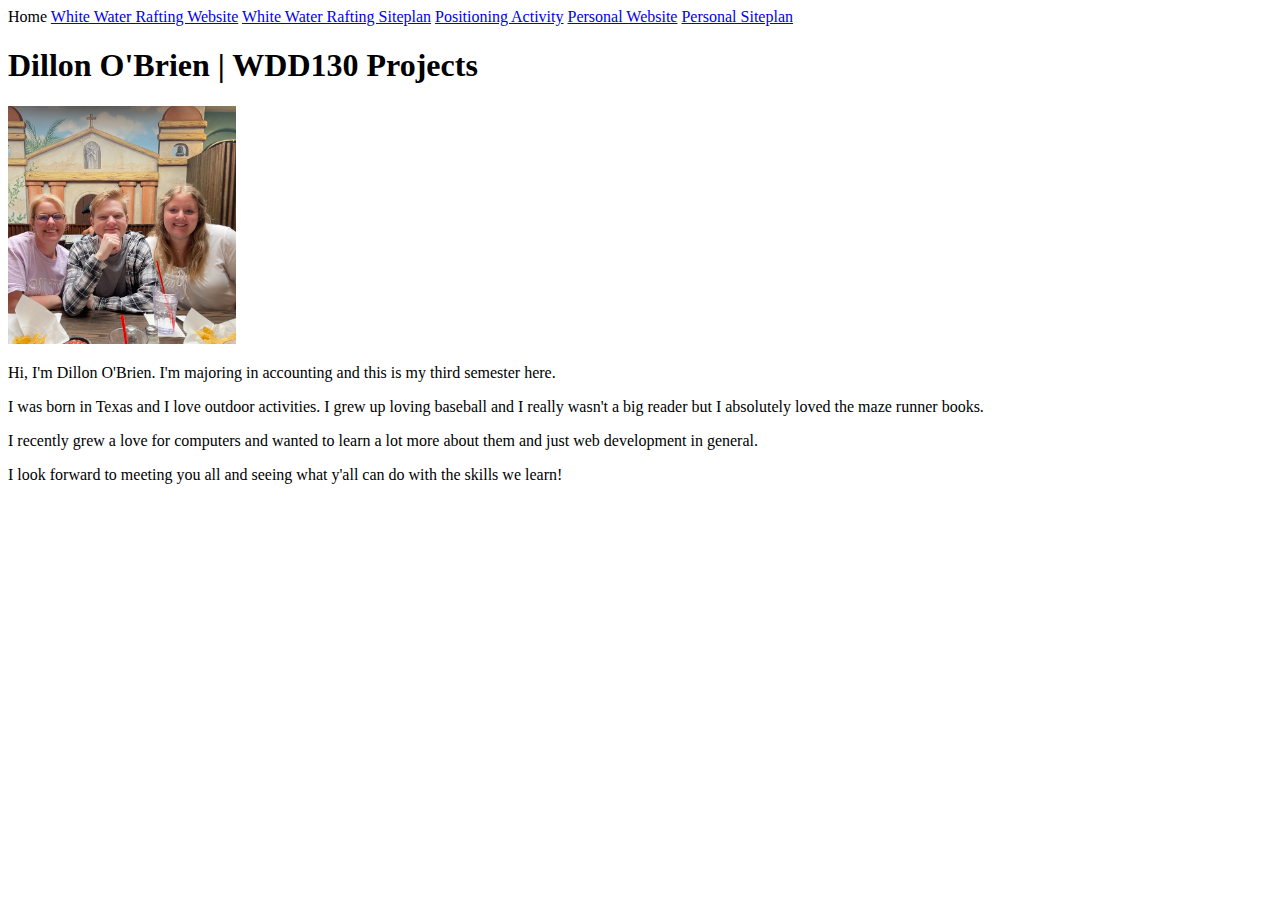
<file: index.html>
<!DOCTYPE html>
<html lang="en">
<head>
    <meta charset="UTF-8">
    <meta http-equiv="X-UA-Compatible" content="IE=edge">
    <meta name="viewport" content="width=device-width, initial-scale=1.0">
    <title>WDD130 | Home</title>
    <link rel="stylesheet" href="styles/style.css">
</head>
<body>
    <header>
        <nav>
            <a hred="index.html">Home</a>
            <a href="wwr/index.html">White Water Rafting Website</a>
            <a href="wwr/site-plan-rafting.html">White Water Rafting Siteplan</a>
            <a href="positioning.html">Positioning Activity</a>
            <a href="#">Personal Website</a>
            <a href="#">Personal Siteplan</a>
        </nav>
        <main>
            <h1>Dillon O'Brien | WDD130 Projects</h1>
            <img src="images/myphoto.jpg" width="18%" alt="Photo of my mom, me, and my girlfriend">
            <p>Hi, I'm Dillon O'Brien. I'm majoring in accounting and this is my third semester here.</p>
            <p>I was born in Texas and I love outdoor activities. I grew up loving baseball and I really wasn't a big reader but I absolutely loved the maze runner books.</p>
            <p>I recently grew a love for computers and wanted to learn a lot more about them and just web development in general.</p>
            <p>I look forward to meeting you all and seeing what y'all can do with the skills we learn!</p>
        </main>
    </header>
</body>
</html>
</file>
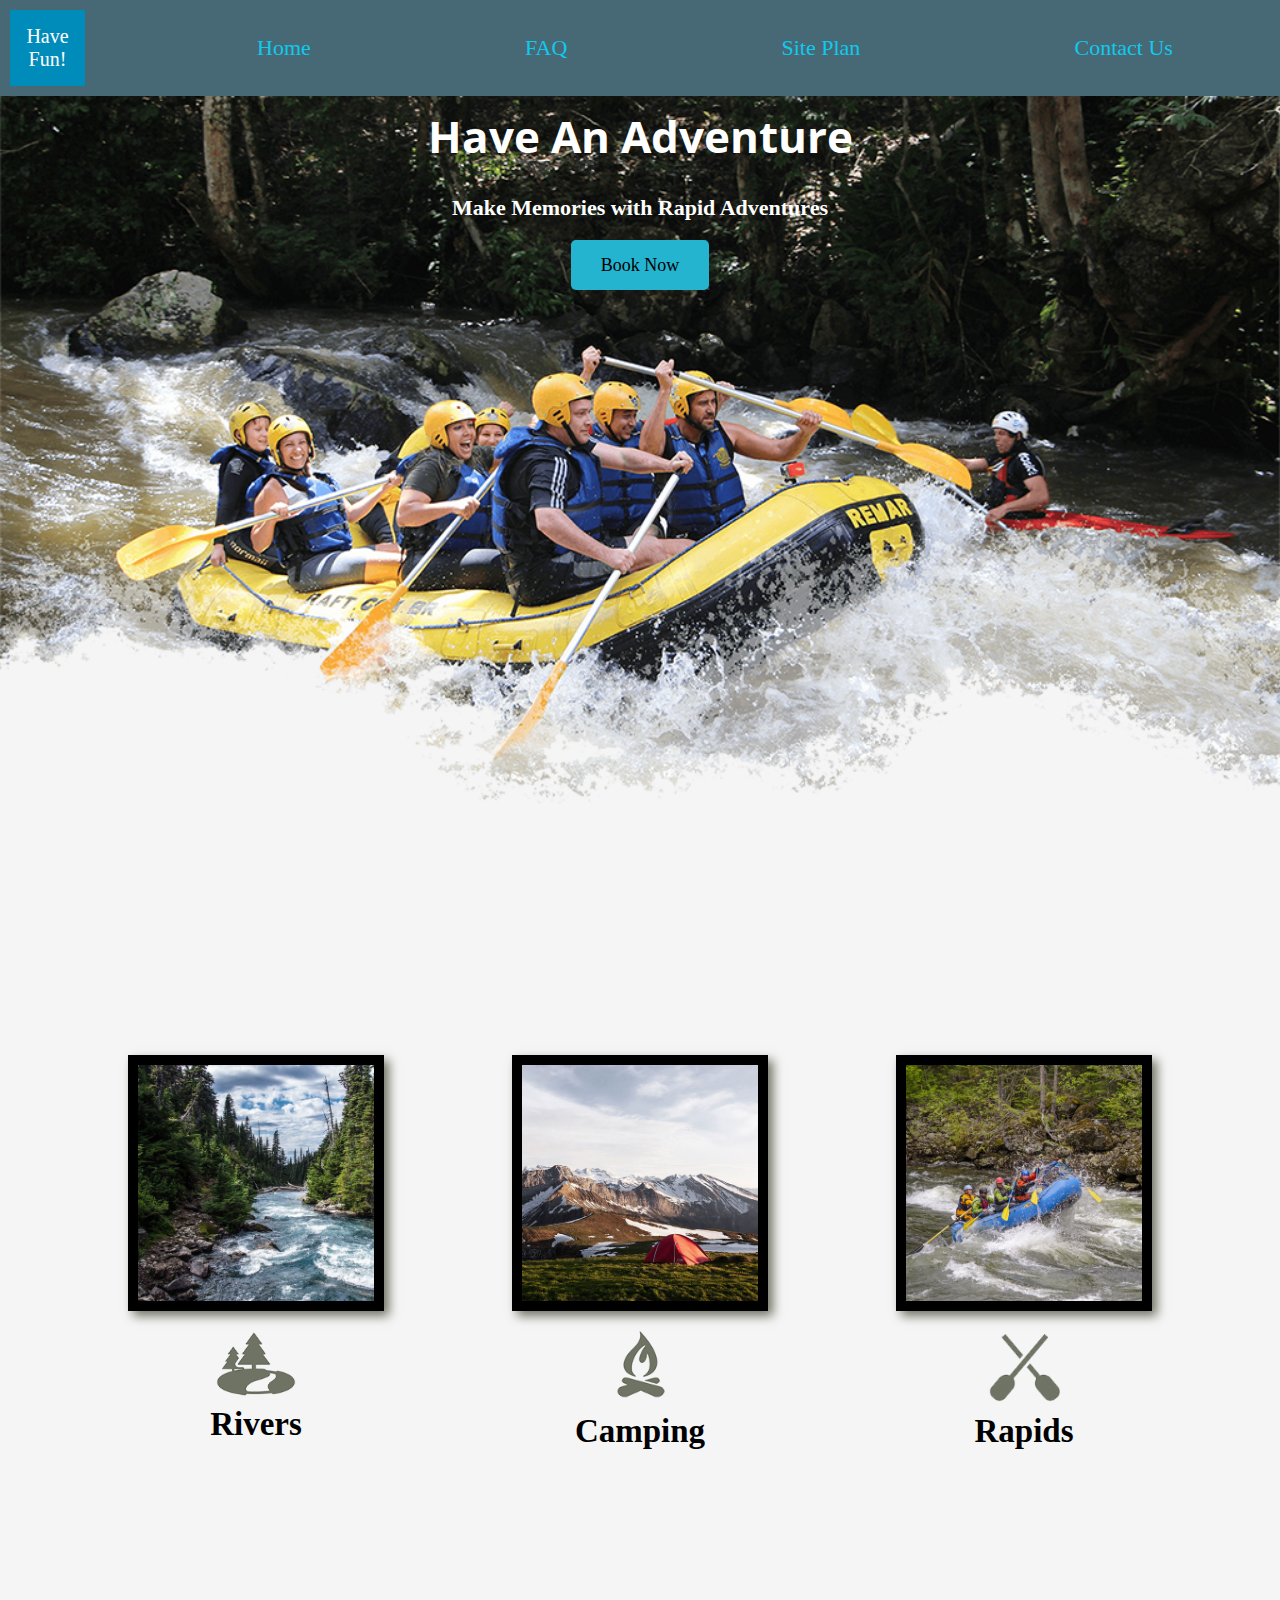
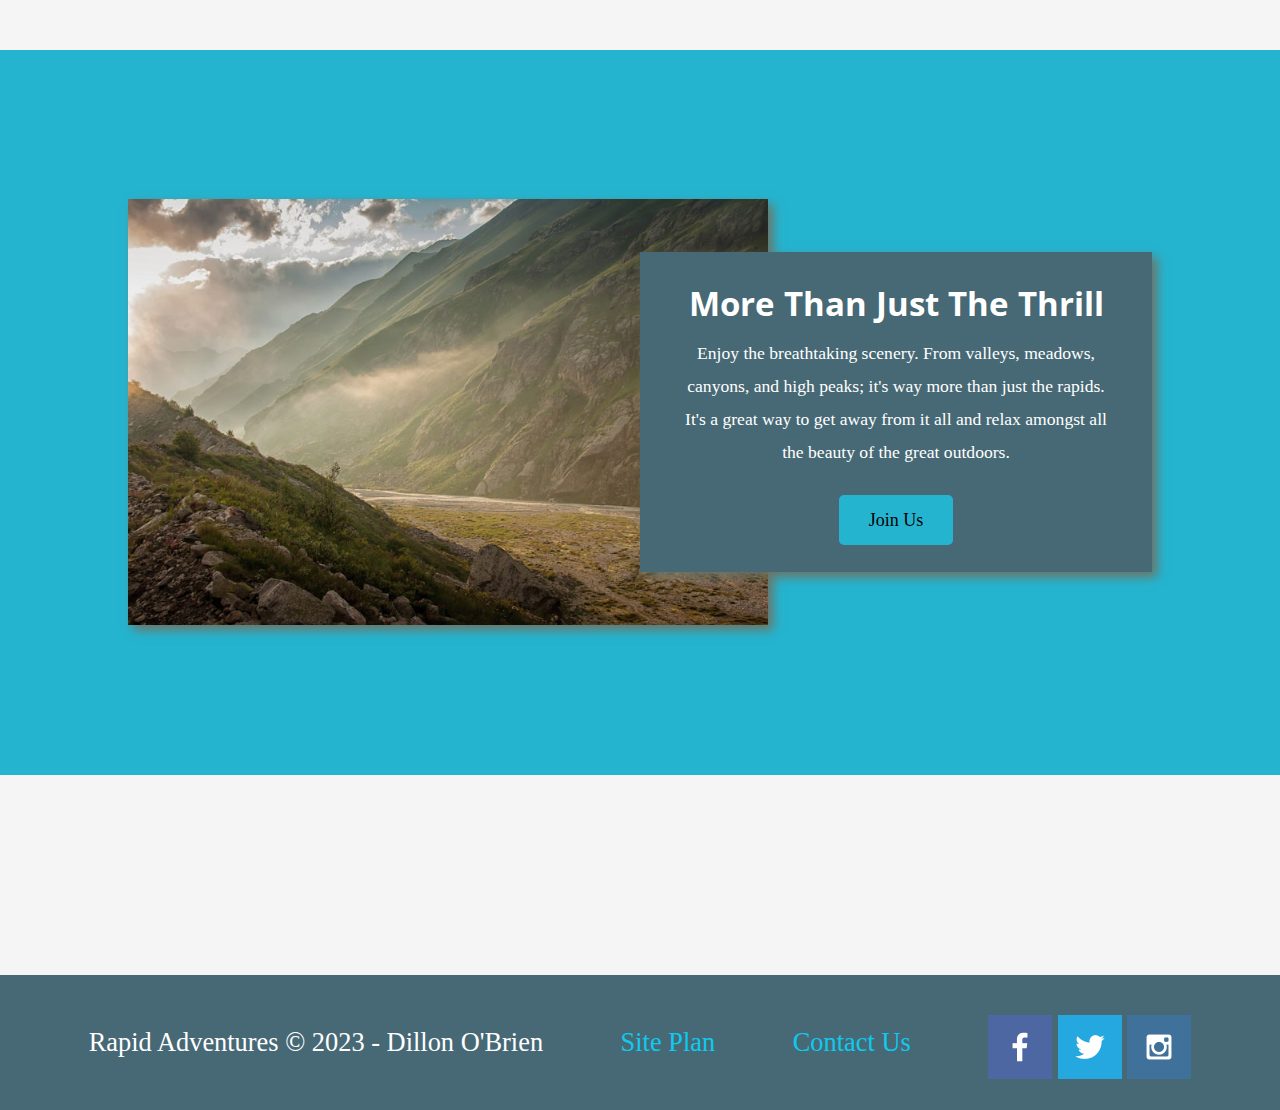
<file: wwr/index.html>
<!DOCTYPE html>
<html lang="en">
<head>
    <meta charset="UTF-8">
    <meta http-equiv="X-UA-Compatible" content="IE=edge">
    <meta name="viewport" content="width=device-width, initial-scale=1.0">
    <title>Rapid Adventures</title>
    <link rel="stylesheet" href="styles/style.css">
</head>
<body>
    <div id="content">
        <header>
            <div class="container">
                <img src="images/rapidadventures_logo.jpg" alt="Rapid Adventures Logo" class="image">
                <div class="overlay">
                  <div class="text">Have Fun!</div>
                </div>
              </div>
            <nav>
                <a href="index.html">Home</a>
                <a href="faq.html">FAQ</a>
                <a href="site-plan-rafting.html">Site Plan</a>
                <a href="contactus.html">Contact Us</a>
            </nav>
        </header>
        <div id="hero">
            <div id="hero-box">
                <img id="hero-img" src="images/hero.png" alt="People enjoying white water rafting">
            </div>
            <section id="hero-msg">
                <h1 class="home-title">Have An Adventure</h1>
                <h4>Make Memories with Rapid Adventures </h4>
                <div class='button-box'>
                    <a class='book' href="contactus.html">Book Now</a>
                </div>
            </section>
        </div>
        <main class="home-grid">
            <section class="rivers-card">
                <img class="card-img" src="images/rivers.jpg" alt="river in forest">
                <img class="icon" src="images/river_icon.png" alt="river icon">
                <h2>Rivers</h2>
            </section>
            <section class="camping-card">
                <img class="card-img" src="images/camping.jpg" alt="tent in mountains">
                <img class="icon" src="images/fire_icon.png" alt="fire icon">
                <h2>Camping</h2>
            </section>
            <section class="rapids-card">
                <img class="card-img" src="images/rapids.jpg" alt="rafting boat">
                <img class="icon" src="images/oars.png" alt="oars icon">
                <h2>Rapids</h2>
            </section>
            <div id="background"></div>
            <img class="mountains" src="images/mountains.jpg" alt="Misty mountains">
            <section class="msg">
                <h2>More Than Just The Thrill</h2>
                <p>Enjoy the breathtaking scenery. From valleys, meadows, canyons, and high peaks; it's way more than just the rapids. It's a great way to get away from it all and relax amongst all the beauty of the great outdoors. </p>
                <a class='join' href="rivers.html">Join Us</a>
            </section>
        </main>
        <footer>
            <p>Rapid Adventures &copy; 2023 - Dillon O'Brien</p>
            <p><a href="site-plan-rafting.html">Site Plan</a></p>
            <p><a href="contactus.html">Contact Us</a></p>
            <div class="social">
                <a href="https://facebook.com">
                    <img src="images/facebook.png" alt="fb icon">
                </a>
                <a href="https://twitter.com">
                    <img src="images/twitter.png" alt="twitter icon">
                </a>
                <a href="https://instagram.com">
                    <img src="images/instagram.png" alt="instagram icon">
                </a>
            </div>
        </footer>
    </div>
</body>
</html>
</file>
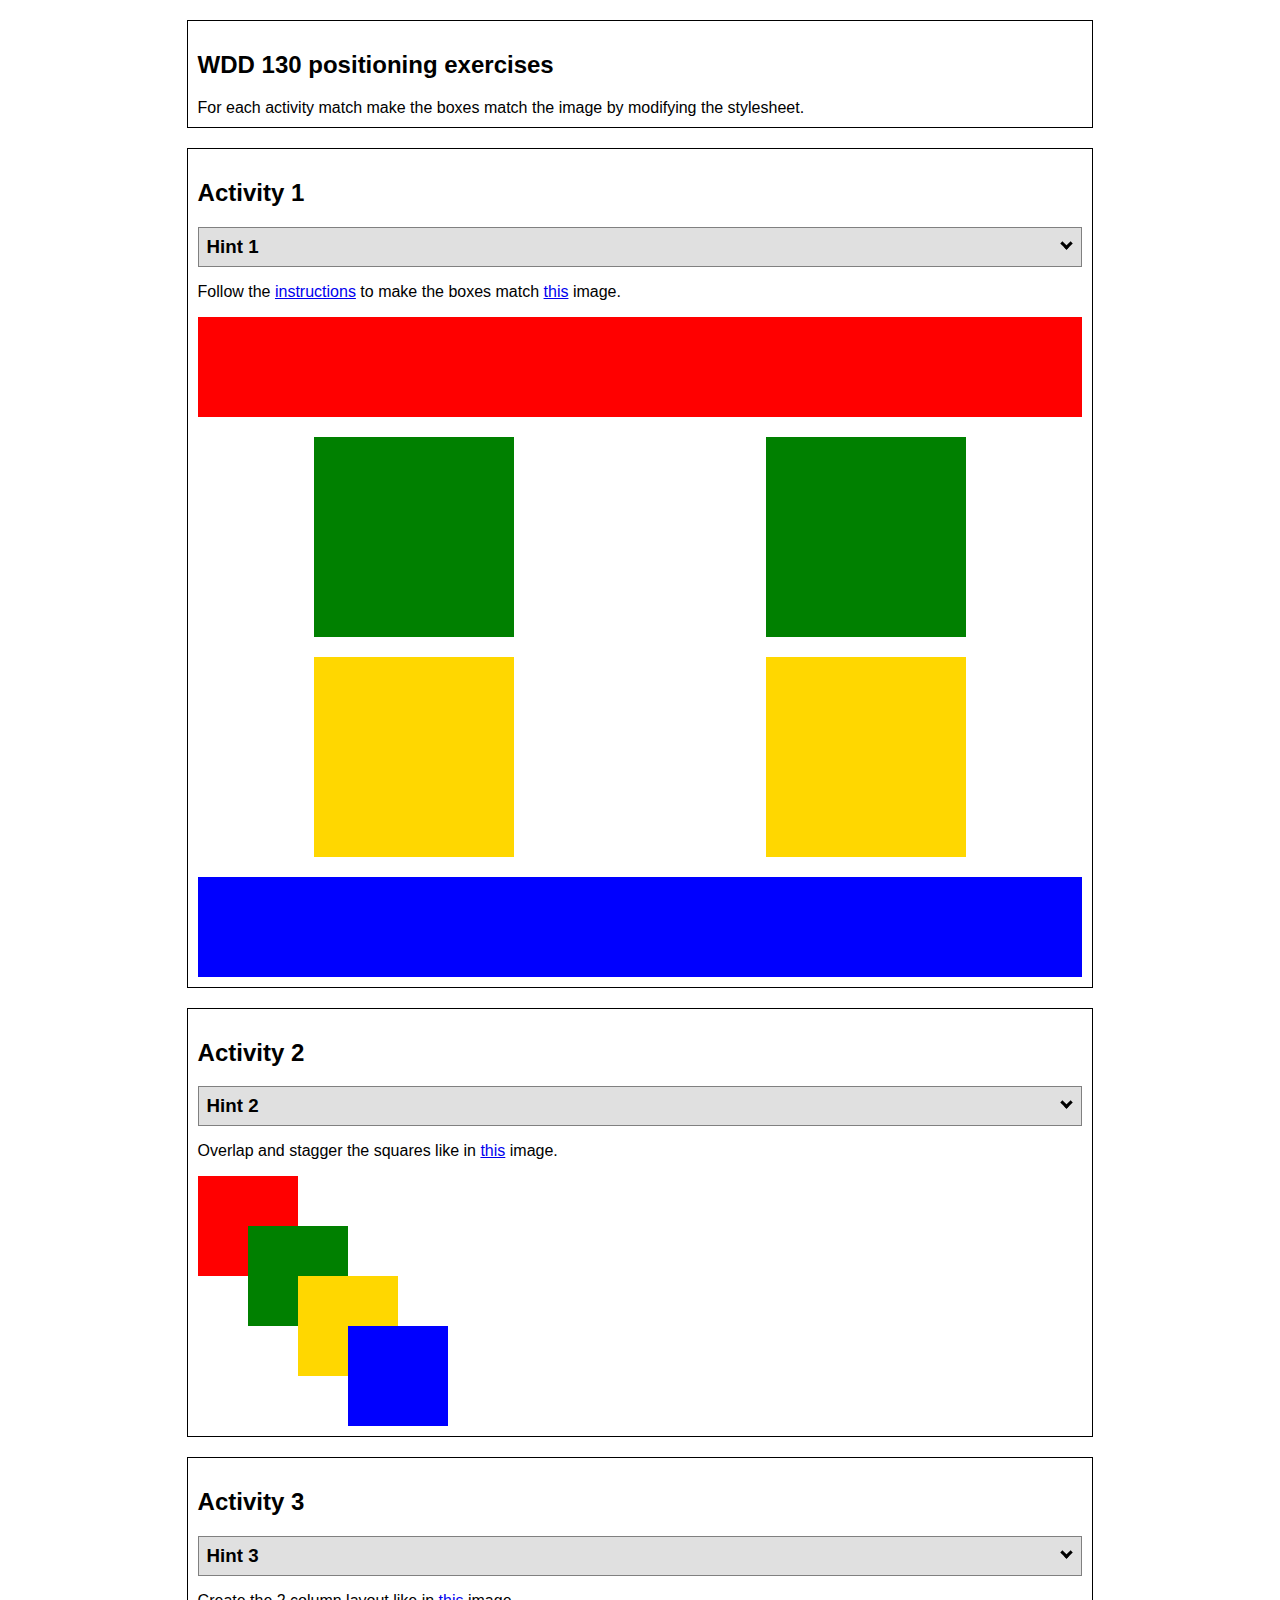
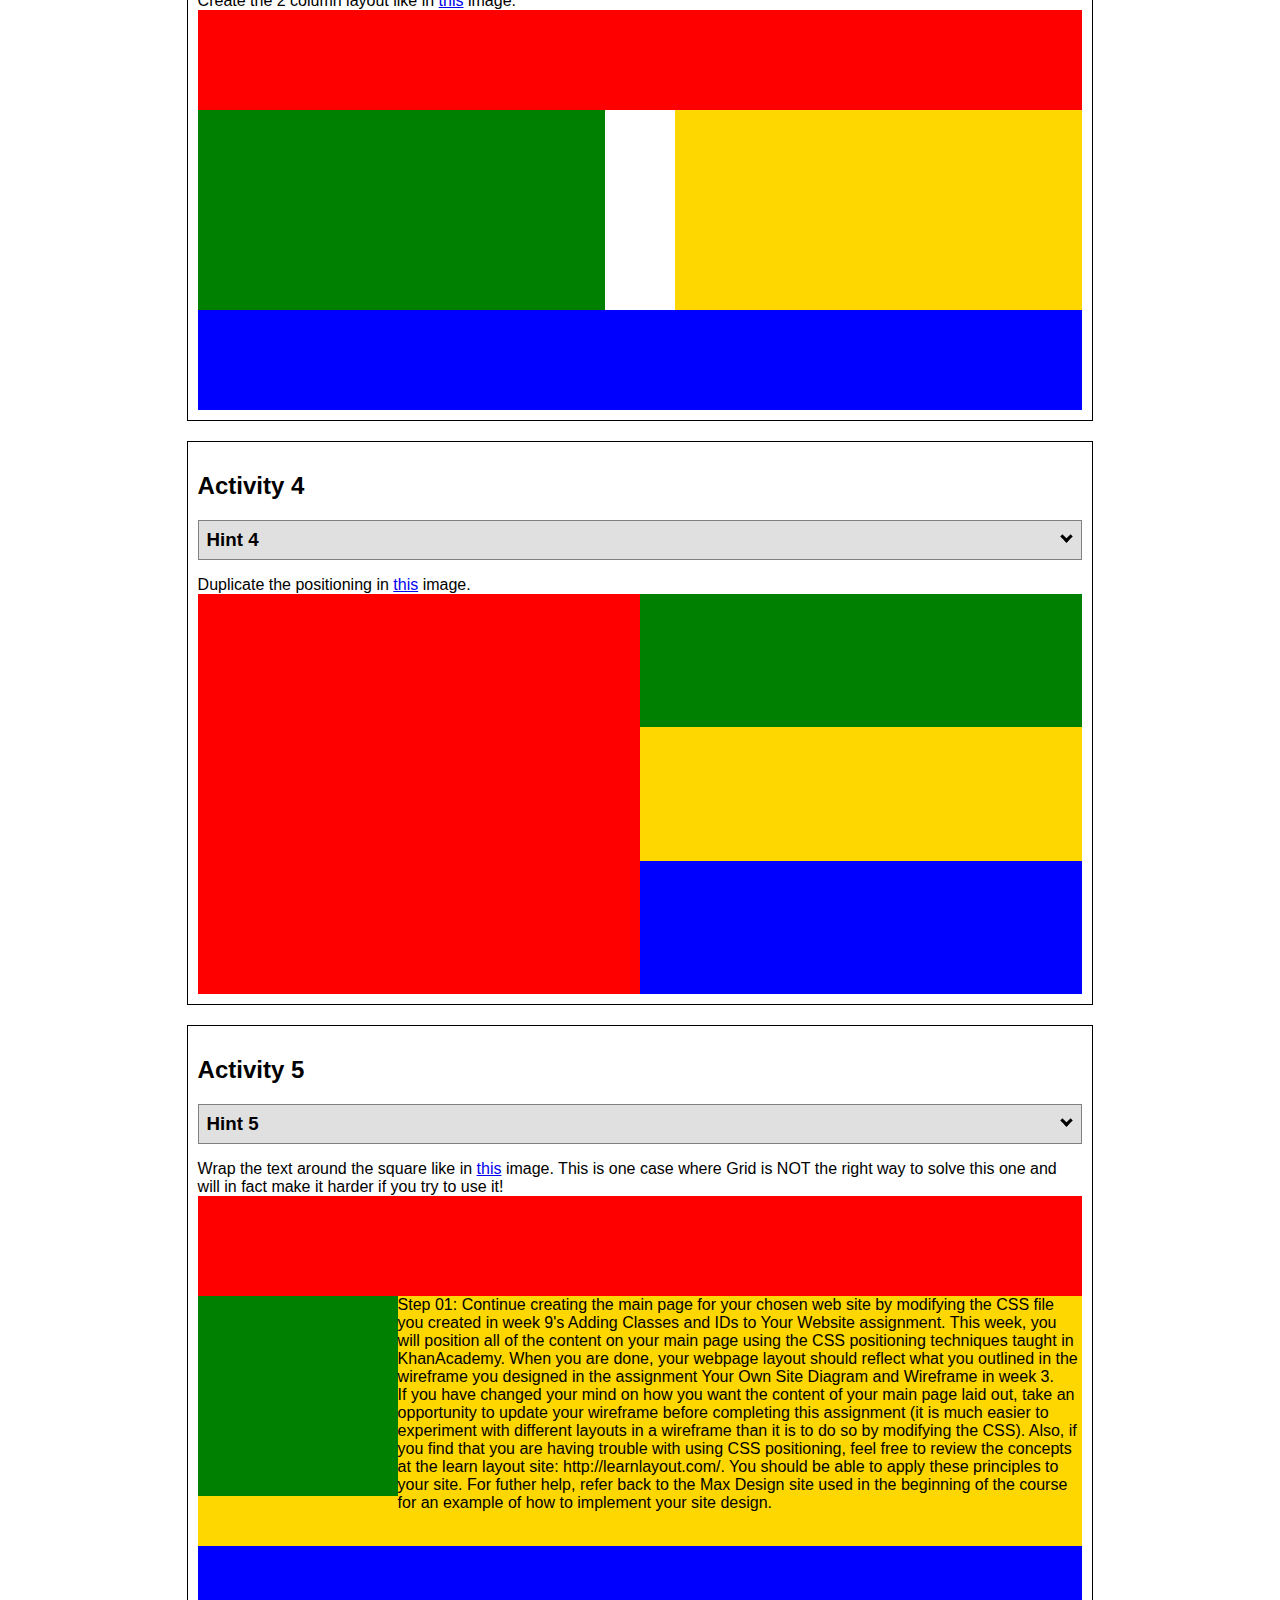
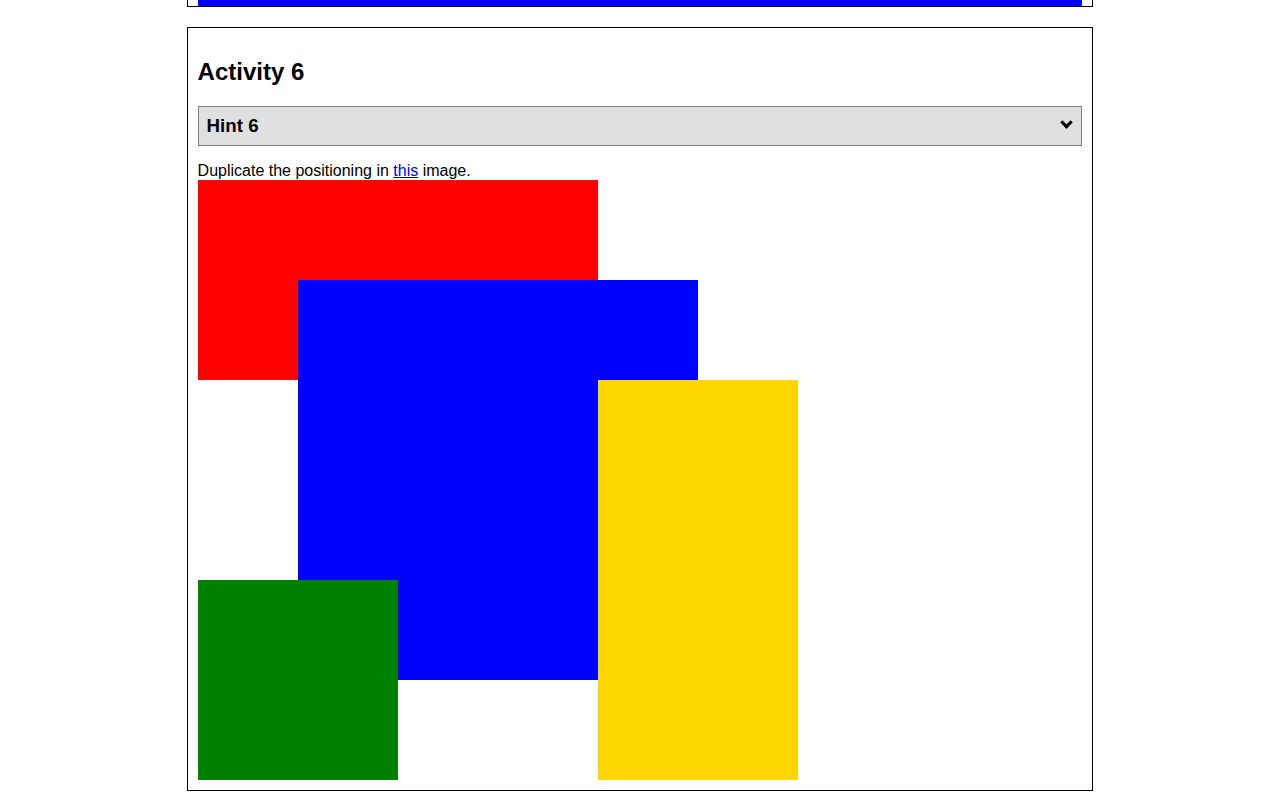
<file: positioning.html>
<!DOCTYPE html>
<html lang="en">
  <head>
    <!-- HTML - Name: positioning.html -->
    <title>Positioning Activity</title>
    <link rel="stylesheet" type="text/css" href="positionstyles.css" />
  </head>
  <body>
    <div class="activity">
      <h2>WDD 130 positioning exercises</h2>
      For each activity match make the boxes match the image by modifying the stylesheet.</div>
    <div class="activity">
      <h2>Activity 1</h2>
      <section class="hint"><input type="checkbox" ><i></i> <h3>Hint 1</h3><div><p>Check out the <a href="https://byui-wdd.github.io/wdd130/activities/w06-css-positioning.html" target="_blank">activity instructions</a> in Ilearn!</p></div></section>
      <p>Follow the <a href="https://byui-wdd.github.io/wdd130/activities/w06-css-positioning.html" target="_blank">instructions</a> to make the boxes match  <a href="https://byui-wdd.github.io/wdd130/images/example1.png" target="_blank">this</a> image.</p>
      <div class="content1" >
        <div class="red1" ></div>
        <div class="green1" ></div>
        <div class="green1" ></div>
        <div class="yellow1"></div>
        <div class="yellow1"></div>
        <div class="blue1"></div>
      </div>
    </div>
    <div class="activity">
      <h2>Activity 2</h2>
      <section class="hint"><input type="checkbox" > <h3>Hint 2</h3><i></i><div>
      <ul>
      <li>grid-template-columns: 50px 50px 50px 50px 50px </li></ul></div></section>
      <p>Overlap and stagger the squares like in <a href="https://byui-wdd.github.io/wdd130/images/example2.png" target="_blank">this</a> image.</p>
      <div class="content2" >
        <div class="red2" ></div>
        <div class="green2" ></div>
        <div class="yellow2"></div>
        <div class="blue2"></div>
      </div>
    </div>
    <div class="activity">
      <h2>Activity 3</h2>
      <section class="hint"><input type="checkbox" > <h3>Hint 3</h3><i></i><div><p>This one is going to be best solved with CSS Grid. Remember to make the boxes the right width first...then start moving them around. </p><h4>Properties used:</h4><ul><li>display:grid;</li><li>grid-template-columns:</li><li>grid-column-gap:</li>
        <li>grid-column:</li>  </ul></div></section>
      Create the 2 column layout like in <a href="https://byui-wdd.github.io/wdd130/images/example3.png" target="_blank">this</a>  image.
      <div class="content3" >
        <div class="red3" ></div>
        <div class="green3" ></div>
        <div class="yellow3"></div>
        <div class="blue3"></div>
      </div>
    </div>
    <div class="activity">
      <h2>Activity 4</h2>
      <section class="hint"><input type="checkbox" > <h3>Hint 4</h3><i></i><div><p>For the others we have been primarily concerned with width. For this one you will need to adjust height as well. </p><h4>Properties used:</h4><ul><li>display:grid;</li><li>grid-template-columns:</li><li>grid-row:</li></ul></div></section>
      Duplicate the positioning in <a href="https://byui-wdd.github.io/wdd130/images/example4.png" target="_blank">this</a> image. 
      <div class="content4" >
        <div class="red4" ></div>
        <div class="green4" ></div>
        <div class="yellow4"></div>
        <div class="blue4"></div>
      </div>
    </div>

    <div class="activity">
      <h2>Activity 5</h2>
      <section class="hint"><input type="checkbox" > <h3>Hint 5</h3><i></i><div><p>Grid is <strong>not</strong> the right way to do this.  In fact there is only one way to really do that...and that is with float. Remember that we float the thing we want the text to wrap around.  Also remember to start by making all the shapes the right size and shape.</p><h4>Properties used:</h4><ul><li>float: left;</li></ul></div></section>
      Wrap the text around the square like in <a href="https://byui-wdd.github.io/wdd130/images/example5.png" target="_blank">this</a> image. This is one case where Grid is NOT the right way to solve this one and will in fact make it harder if you try to use it!
      <div class="content5" >
        <div class="red5" ></div>
        <div class="green5" ></div>
        <div class="yellow5">Step 01: Continue creating the main page for your chosen web site by modifying the CSS file you created in week 9's Adding Classes and IDs to Your Website assignment. This week, you will position all of the content on your main page using the CSS positioning techniques taught in KhanAcademy. When you are done, your webpage layout should reflect what you outlined in the wireframe you designed in the assignment Your Own Site Diagram and Wireframe in week 3. <br />
          If you have changed your mind on how you want the content of your main page laid out, take an opportunity to update your wireframe before completing this assignment (it is much easier to experiment with different layouts in a wireframe than it is to do so by modifying the CSS). Also, if you find that you are having trouble with using CSS positioning, feel free to review the concepts at the learn layout site: http://learnlayout.com/. You should be able to apply these principles to your site. For futher help, refer back to the Max Design site used in the beginning of the course for an example of how to implement your site design.</div>
        <div class="blue5"></div>
      </div>
    </div>
    <div class="activity">
      <h2>Activity 6</h2>
      <section class="hint"><input type="checkbox" > <h3>Hint 6</h3><i></i><div><p>This one is all about visualizing the grid behind the layout. If you are having a hard time doing that first: all the sizes are even multiples of 100, and second here is another example with the lines drawn: <a href="https://byui-wdd.github.io/wdd130/images/example6-hint.png" target="_blank">example 6 with lines</a>. For this one you will find it easiest if you use px for the column width. You can also use <kbd>z-index</kbd> to control the element layering.    </p><h4>Properties used:</h4><ul><li>display:grid;</li><li>grid-template-columns:</li><li>grid-column:</li><li>grid-row:</li><li><a href="https://www.w3schools.com/cssref/pr_pos_z-index.asp" target="_blank">z-index:</a></li></ul></div></section>
      Duplicate the positioning in <a href="https://byui-wdd.github.io/wdd130/images/example6.png" target="_blank">this</a> image.
      <div class="content6" >
        <div class="red6" ></div>
        <div class="green6" ></div>
        <div class="yellow6"></div>
        <div class="blue6"></div>
      </div>
    </div>
  </body>
</html>
</file>
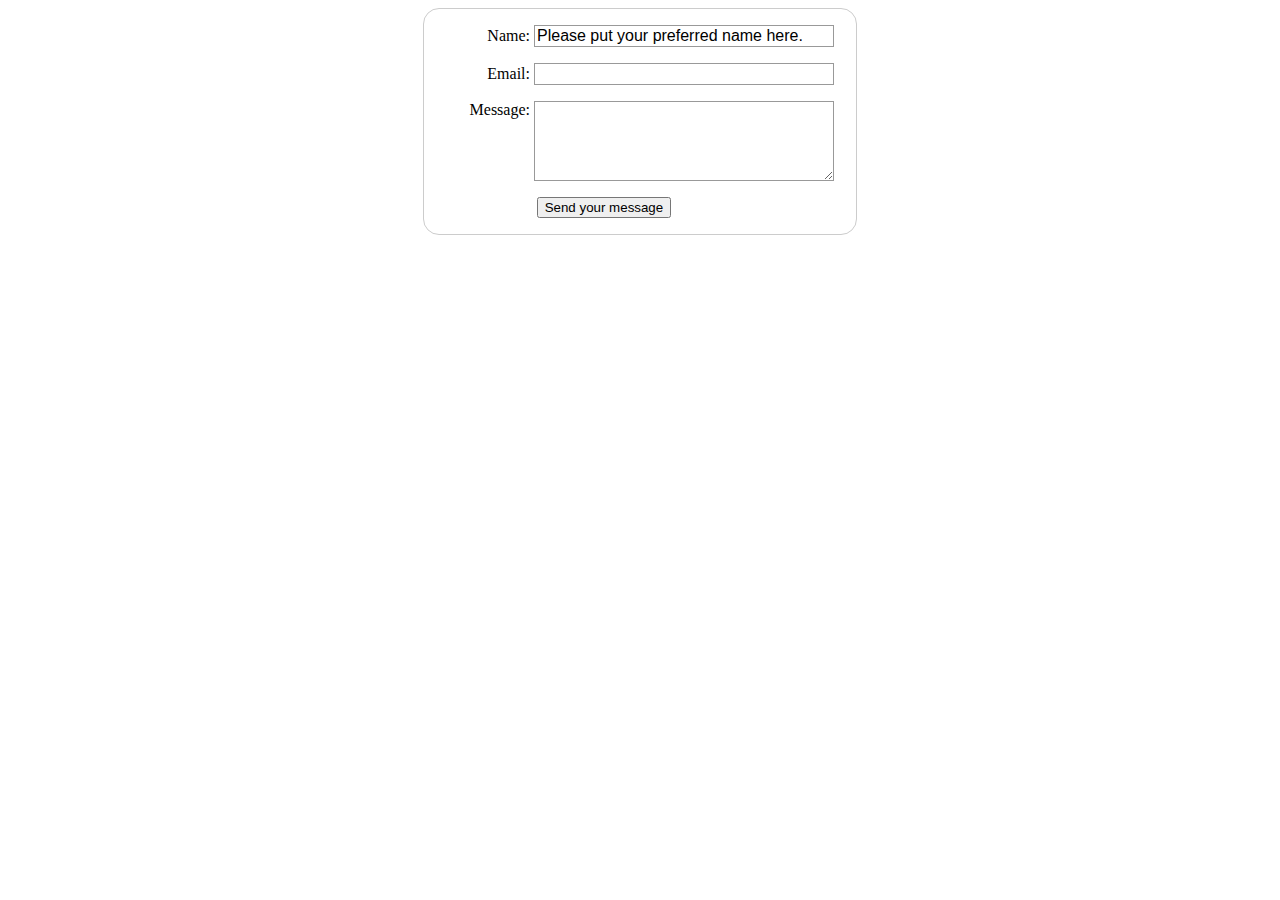
<file: wwr/contactus.html>
<!DOCTYPE html>
<html lang="en">
<head>
    <meta charset="UTF-8">
    <meta name="viewport" content="width=device-width, initial-scale=1.0">
    <title>Contact Us</title>
    <link rel="stylesheet" href="styles/contactus.css">
</head>
<body>
    <main>
        <div id="feedback"></div>
        <form action="/contactsubmission.html" method="post">
            <ul>
                <li>
                  <label for="name">Name:</label>
                  <input type="text" id="name" name="user_name" value="Please put your preferred name here." />
                </li>
                <li>
                  <label for="mail">Email:</label>
                  <input type="email" id="mail" name="user_email" />
                </li>
                <li>
                  <label for="msg">Message:</label>
                  <textarea id="msg" name="user_message"></textarea>
                </li>
                <li class="button">
                    <button type="submit">Send your message</button>
                </li>
              </ul>
        </form>
    </main>
    <script>
        // get the feedback div element so we can do something with it.
        const feedbackElement = document.getElementById('feedback');
        // get the form so we can read what was entered in it.
        const formElement = document.forms[0];
        // add a 'listener' to wait for a submission of our form. When that happens run the code below.
        formElement.addEventListener('submit', function(e) {
            // stop the form from doing the default action.
            e.preventDefault();
            // set the contents of our feedback element to a message letting the user know the form was submitted successfully. Notice that we pull the name that was entered in the form to personalize the message!
            feedbackElement.innerHTML = 'Hello '+ formElement.user_name.value +'! Thank you for your message. We will get back with you as soon as possible!';
            // make the feedback element visible.
            feedbackElement.style.display = "block";
            // add a class to move everything down so our message doesn't cover it.
            document.body.classList.toggle('moveDown');
        });
    </script>
</body>
</html>
</file>
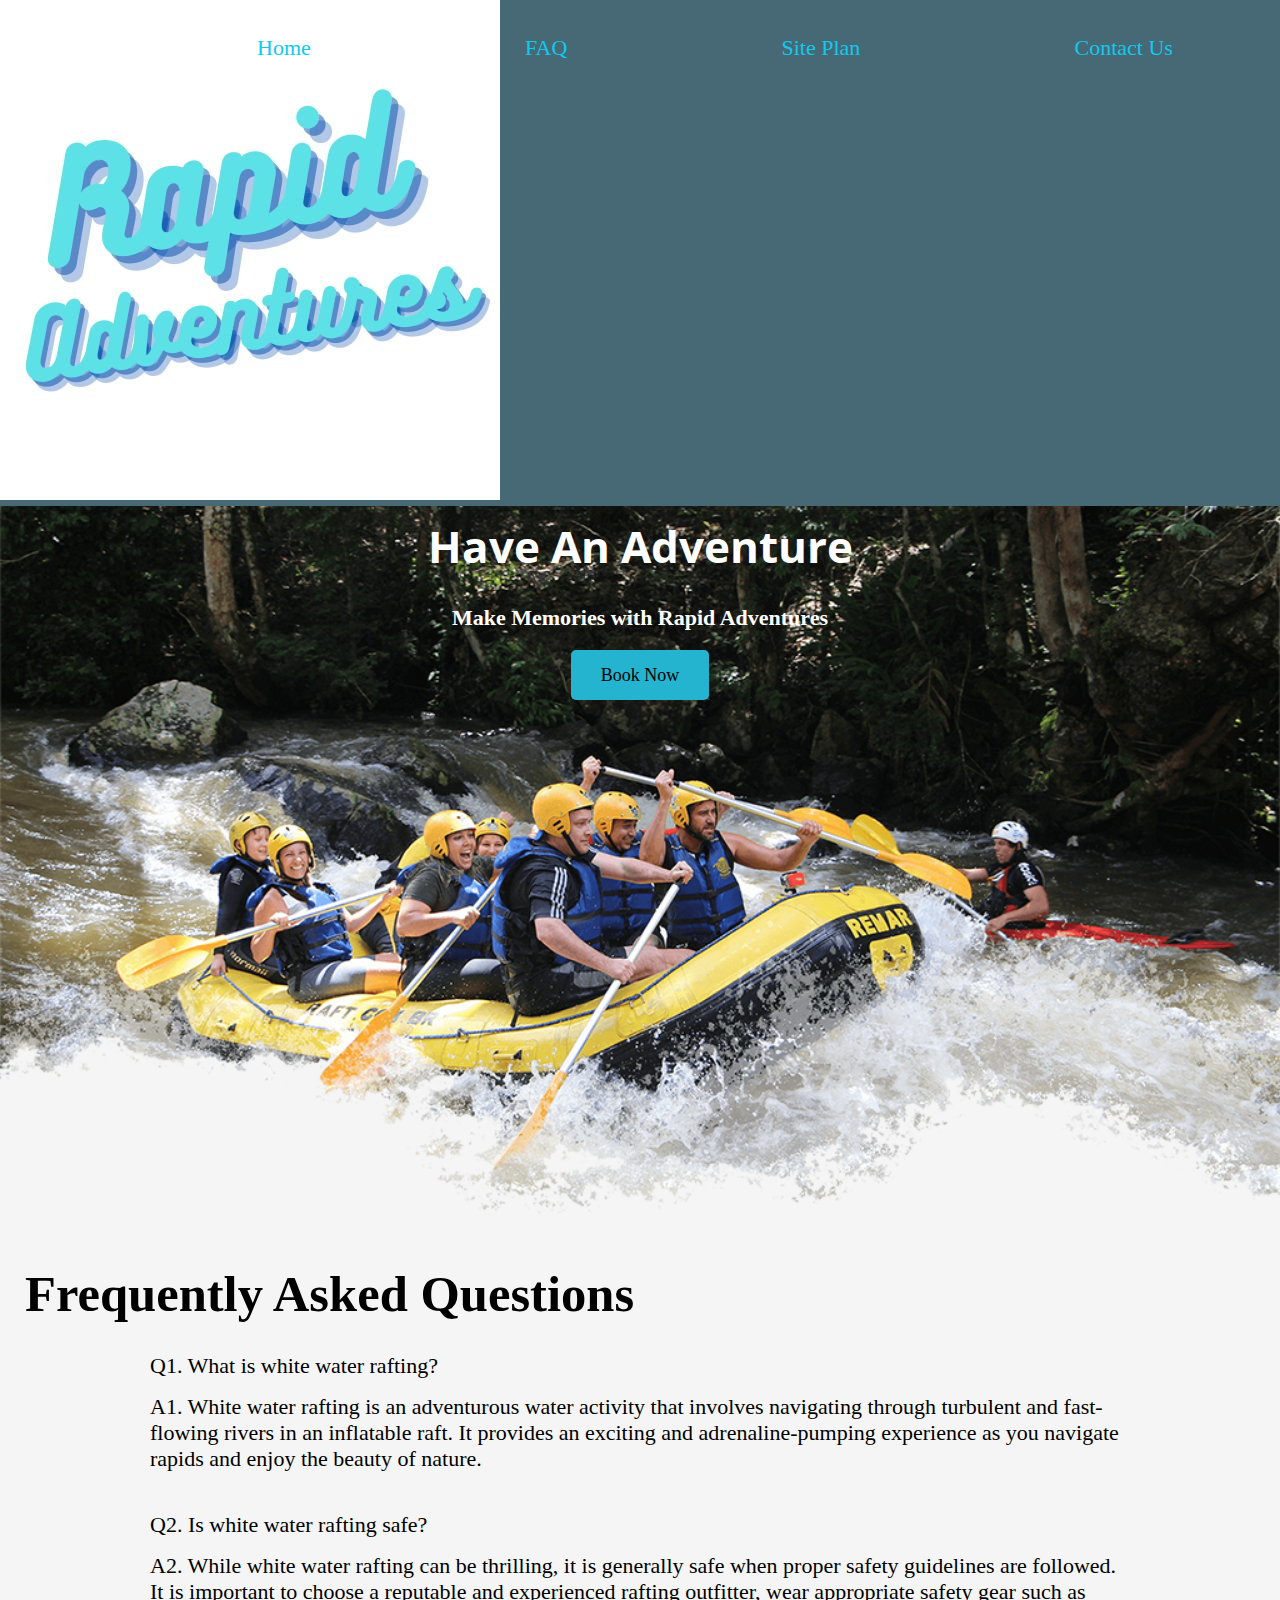
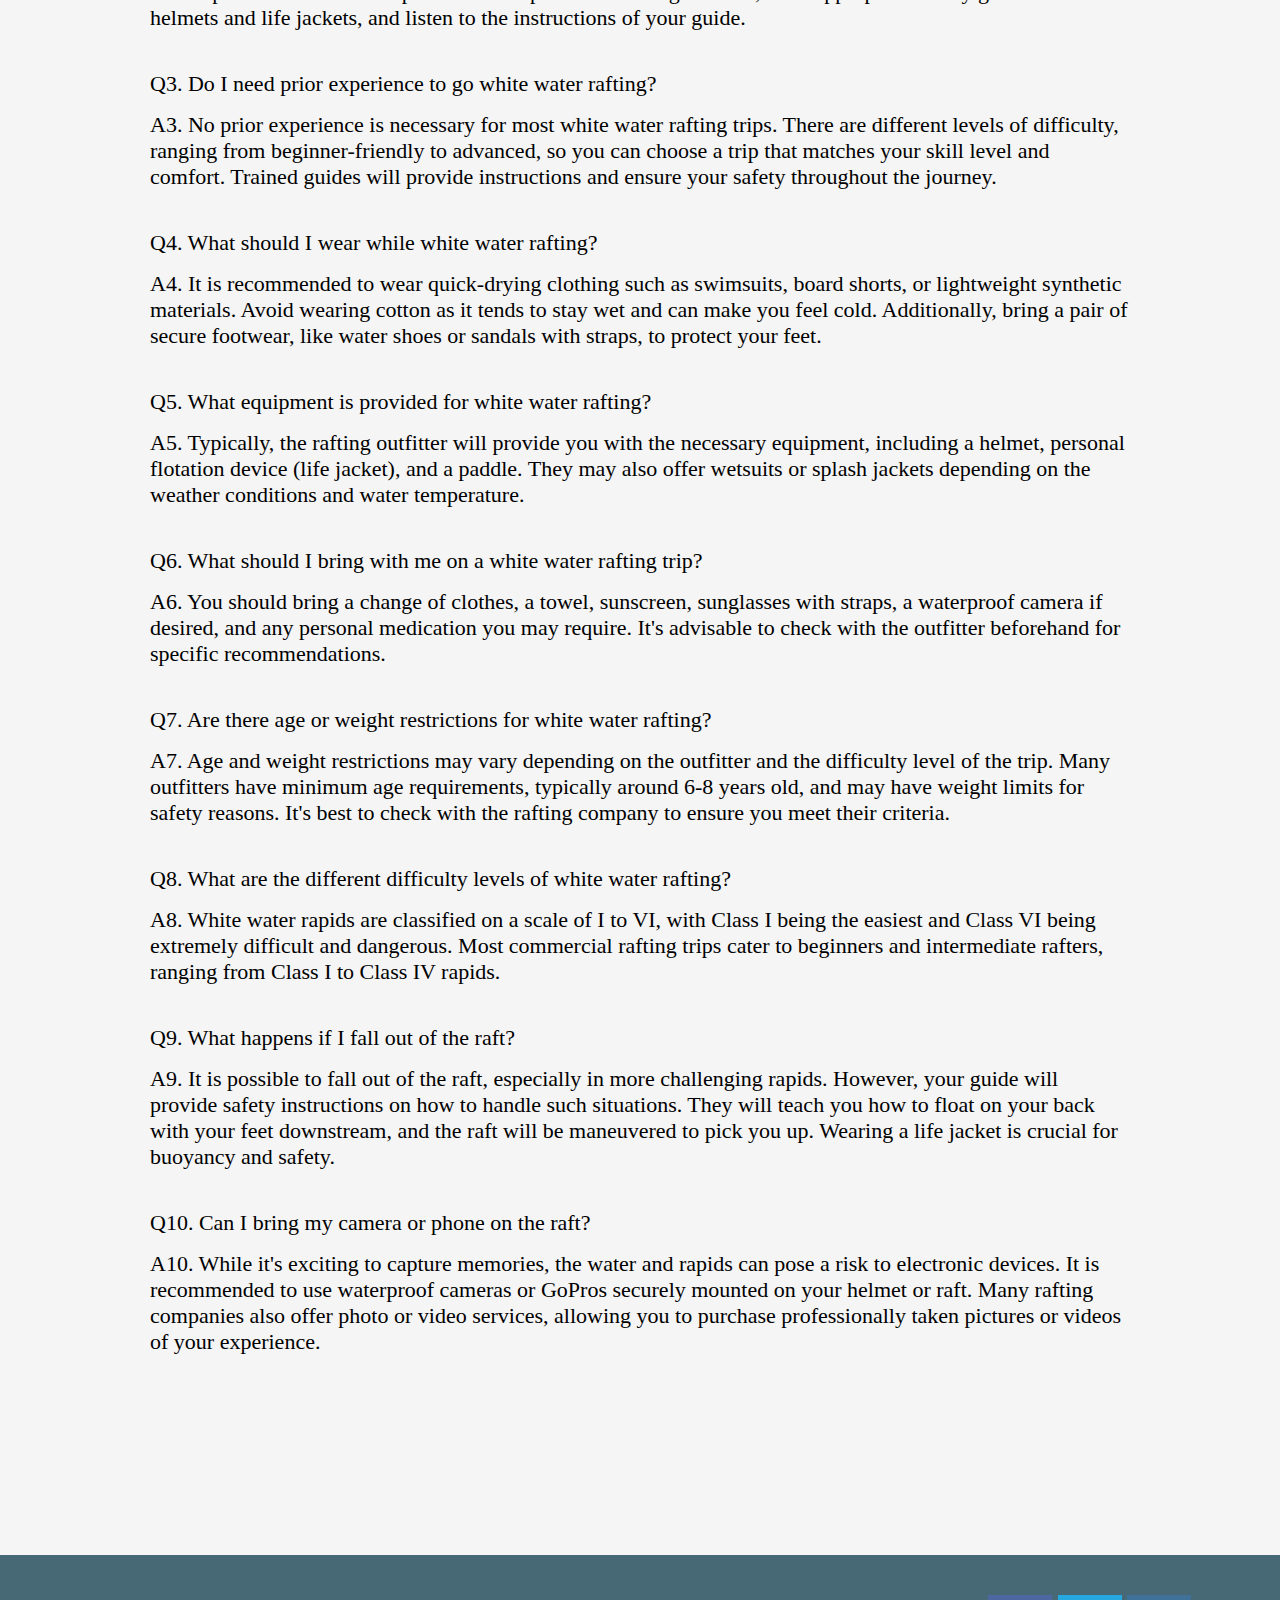
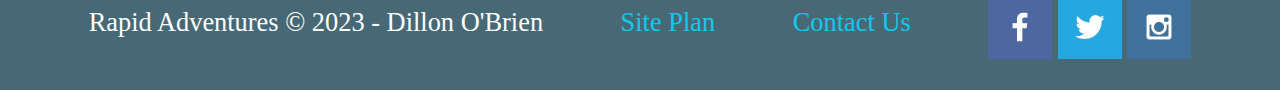
<file: wwr/faq.html>
<!DOCTYPE html>
<html lang="en">
<head>
    <meta charset="UTF-8">
    <meta http-equiv="X-UA-Compatible" content="IE=edge">
    <meta name="viewport" content="width=device-width, initial-scale=1.0">
    <title>Rapid Adventures FAQ</title>
    <link rel="stylesheet" href="styles/style.css">
</head>
<body>
    <div id="content">
        <header>
            <a id="logo_link" href="index.html">
                <img class="logo" src="images/rapidadventures_logo.jpg" alt="Dry Oar Logo">
            </a>
            <nav>
                <a href="index.html">Home</a>
                <a href="faq.html">FAQ</a>
                <a href="site-plan-rafting.html">Site Plan</a>
                <a href="contactus.html">Contact Us</a>
            </nav>
        </header>
        <div id="hero">
            <div id="hero-box">
                <img id="hero-img" src="images/hero.png" alt="People enjoying white water rafting">
            </div>
            <section id="hero-msg">
                <h1 class="home-title">Have An Adventure</h1>
                <h4>Make Memories with Rapid Adventures </h4>
                <div class='button-box'>
                    <a class='book' href="contactus.html">Book Now</a>
                </div>
            </section>
        </div>
        <main>
            <h2 class="faq-header">Frequently Asked Questions</h2>
            <div class="questions">
                <div>Q1. What is white water rafting?</div>
                <p class="answer">A1. White water rafting is an adventurous water activity that involves navigating through turbulent and fast-flowing rivers in an inflatable raft. It provides an exciting and adrenaline-pumping experience as you navigate rapids and enjoy the beauty of nature.</p>
                <div>Q2. Is white water rafting safe?</div>
                <p class="answer">A2. While white water rafting can be thrilling, it is generally safe when proper safety guidelines are followed. It is important to choose a reputable and experienced rafting outfitter, wear appropriate safety gear such as helmets and life jackets, and listen to the instructions of your guide.</p>
                <div>Q3. Do I need prior experience to go white water rafting?</div>
                <p class="answer">A3. No prior experience is necessary for most white water rafting trips. There are different levels of difficulty, ranging from beginner-friendly to advanced, so you can choose a trip that matches your skill level and comfort. Trained guides will provide instructions and ensure your safety throughout the journey.</p>
                <div>Q4. What should I wear while white water rafting?</div>
                <p class="answer">A4. It is recommended to wear quick-drying clothing such as swimsuits, board shorts, or lightweight synthetic materials. Avoid wearing cotton as it tends to stay wet and can make you feel cold. Additionally, bring a pair of secure footwear, like water shoes or sandals with straps, to protect your feet.</p>
                <div>Q5. What equipment is provided for white water rafting?</div>
                <p class="answer">A5. Typically, the rafting outfitter will provide you with the necessary equipment, including a helmet, personal flotation device (life jacket), and a paddle. They may also offer wetsuits or splash jackets depending on the weather conditions and water temperature.</p>
                <div>Q6. What should I bring with me on a white water rafting trip?</div>
                <p class="answer">A6. You should bring a change of clothes, a towel, sunscreen, sunglasses with straps, a waterproof camera if desired, and any personal medication you may require. It's advisable to check with the outfitter beforehand for specific recommendations.</p>
                <div>Q7. Are there age or weight restrictions for white water rafting?</div>
                <p class="answer">A7. Age and weight restrictions may vary depending on the outfitter and the difficulty level of the trip. Many outfitters have minimum age requirements, typically around 6-8 years old, and may have weight limits for safety reasons. It's best to check with the rafting company to ensure you meet their criteria.</p>
                <div>Q8. What are the different difficulty levels of white water rafting?</div>
                <p class="answer">A8. White water rapids are classified on a scale of I to VI, with Class I being the easiest and Class VI being extremely difficult and dangerous. Most commercial rafting trips cater to beginners and intermediate rafters, ranging from Class I to Class IV rapids.</p>
                <div>Q9. What happens if I fall out of the raft?</div>
                <p class="answer">A9. It is possible to fall out of the raft, especially in more challenging rapids. However, your guide will provide safety instructions on how to handle such situations. They will teach you how to float on your back with your feet downstream, and the raft will be maneuvered to pick you up. Wearing a life jacket is crucial for buoyancy and safety.</p>
                <div>Q10. Can I bring my camera or phone on the raft?</div>
                <p class="answer">A10. While it's exciting to capture memories, the water and rapids can pose a risk to electronic devices. It is recommended to use waterproof cameras or GoPros securely mounted on your helmet or raft. Many rafting companies also offer photo or video services, allowing you to purchase professionally taken pictures or videos of your experience.</p>
            </div>
        </main>
        <footer>
            <p>Rapid Adventures &copy; 2023 - Dillon O'Brien</p>
            <p><a href="site-plan-rafting.html">Site Plan</a></p>
            <p><a href="contactus.html">Contact Us</a></p>
            <div class="social">
                <a href="https://facebook.com">
                    <img src="images/facebook.png" alt="fb icon">
                </a>
                <a href="https://twitter.com">
                    <img src="images/twitter.png" alt="twitter icon">
                </a>
                <a href="https://instagram.com">
                    <img src="images/instagram.png" alt="instagram icon">
                </a>
            </div>
        </footer>
    </div>
</body>
</html>
</file>
<file: styles/style.css>
h1{
    font-size: 25;
}

p{
    font-size: 14;
}
</file>
<file: wwr/styles/style.css>
@import url('https://fonts.googleapis.com/css2?family=Open+Sans&family=Raleway:wght@300&display=swap');

.container {
    position: relative;
    width: 50%;
}
.image {
    display: block;
    width: 100%;
    height: auto;
    margin-left: 10px;
    margin-top: 10px;
}  
.overlay {
    position: absolute;
    top: 10px;
    bottom: 0;
    left: 10px;
    right: 0;
    height: 79%;
    width: 100%;
    opacity: 0;
    transition: .5s ease;
    background-color: #008CBA;
} 
.container:hover .overlay {
    opacity: 1;
}
.text {
    color: white;
    font-size: 20px;
    position: absolute;
    top: 50%;
    left: 50%;
    -webkit-transform: translate(-50%, -50%);
    -ms-transform: translate(-50%, -50%);
    transform: translate(-50%, -50%);
    text-align: center;
}
nav {
    display: flex;
    justify-content: space-around;
}
nav a {
    text-align: center;
    color: #0FC9EF;
    text-decoration: none;
    padding: 35px;
}
nav a:hover {
    background-color: #476975;
    color: white;
}
body {
    background-color: #f5f5f5;
    font-size: 22px;
    margin: 0;
    padding: 0;
}
#content {
    max-width: 1600px;
    margin: 0 auto;
}
header {
    background-color: #476975;
    display: grid;
    grid-template-columns: 150px auto;
}
#hero {
    display: grid;
    grid-template-columns: 1fr 3fr 1fr;
    margin-top: -100px;
}
#hero-box {
    grid-column: 1/4;
    grid-row: 1/3;
    z-index: -1;
}
#hero-img {
    width: 100%;
}
#hero-msg {
    grid-column: 2/3;
    grid-row: 1/2;
    margin-top: 100px;
}
#hero-msg h1, #hero-msg h4 {
    text-align: center;
    color: white;
}
h4 {
    color: black;
}
.home-title {
    color: black;
    font-family: 'Railway', 'Open Sans', sans-serif;
    font-size: 2em;
    margin-top: 10px;
}
.button-box {
    text-align: center;
}
.book, .join {
    background-color: #24B4D0;
    color: black;
    text-decoration: none;
    font-size: 18px;
    padding: 15px 30px;
    margin-top: 50px;
    border-radius: 5px;
}
.book:hover, .join:hover {
    background-color: #24B4D0;
    color: white;
}
.faq-header {
    margin-left: 25px;
    margin-bottom: 30px;
    font-size: 2.3em;
}
.questions {
    margin-left: 150px;
    margin-right: 150px;
}
.answer {
    margin-top: 15px;
    margin-bottom: 40px;
}
.home-grid {
    display: grid;
    grid-template-columns: repeat(10, 1fr);
}
main section {
    text-align: center;
}
main section img {
    box-sizing: border-box;
}
.card-img, .mountains {
    width: 100%;
}
.mountains {
    grid-column: 2/7;
    grid-row: 5/8;
    box-shadow: 5px 5px 10px #6f7364;
}
.icon {
    width: 80px;
    padding-top: 10px;
}
#background {
    height: 725px;
    background-color: #24B4D0;
    grid-column: 1/11;
    grid-row: 4/9;
}
.msg {
    background-color: #476975;
    line-height: 1.5em;
    padding: 35px;
    grid-column: 6/10;
    grid-row: 6/7;
    box-shadow: 5px 5px 10px #6f7364;
}
.rivers-card, .camping-card, .rapids-card {
    margin: 200px 0;
}
.rivers-card {
    grid-column: 2/4;
    grid-row: 2/3;
}
.camping-card {
    grid-column: 5/7;
    grid-row: 2/3;
}
.rapids-card {
    grid-column: 8/10;
    grid-row: 2/3;
}
.card-img {
    border: 10px solid black;
    transition: transform .5s;
    box-shadow: 5px 5px 10px #6f7364;
}
.card-img:hover {
    opacity: .6;
    transform: scale(1.1);
}
h2 {
    margin: 0;
}
.msg h2 {
    color: white;
    font-family: 'Railway', 'Open Sans', sans-serif;
}
.msg p {
    color: white;
    font-size: .8em;
    padding-bottom: 15px;
}
footer {
    background-color: #476975;
    color: white;
    padding: 25px 50px;
    margin-top: 200px;
    display: flex;
    justify-content: space-around;
    align-items: center;
}
footer p {
    font-size: 1.2em;
}
footer a {
    color: #0FC9EF;
    text-decoration: none;
}
footer a:hover {
    color: white;
}
footer p a:hover {
    text-decoration: underline;
}
footer .social img {
    padding-top: 15px;
}
@media screen and (max-width: 900px) {
    #hero, .home-grid {
        display: block;
        height: auto;
    }
    nav, footer {
        flex-direction: column;
    }
    nav a {
        display: block;
        padding: 15px;
    }
    #hero {
        margin-top: 0;
    }
    #hero-msg {
        margin-top: 0;
    }
    #hero-msg h4 {
        display: none;
    }
    .home-title {
        font-size: 25px;
        color: #6f7364;
    }
    .rivers-card, .camping-card, .rapids-card { 
        margin: 50px auto;
        width: 60%;
    }
    #background {
        display: none;
    }
    .mountains, .msg {
        width: 80%;
        display: block;
        margin: 0 auto;
    }
    footer {
        margin-top: 25px;
    }
}
</file>
<file: positionstyles.css>
/* CSS - Name: "positionstyles.css" */
/* Activity 1 styles */
.content1 {
  /* This is the parent of the activity 1 boxes. */
  display: grid;
  grid-template-columns: 1fr 1fr;
  justify-items: center;
  gap: 20px;
}
.red1 { 
  width: 100%; 
  height: 100px; 
  background-color: red; 
  grid-column: 1/3;
} 
.green1 {
  width: 200px; 
  height: 200px; 
  background-color: green; 
} 
.yellow1 {
  width: 200px; 
  height: 200px; 
  background-color: gold; 
} 
.blue1 {
  width: 100%; 
  height: 100px; 
  background-color: blue; 
  grid-column: 1/3;
} 
/* Activity 2 styles */ 
.content2 {
  /* This is the parent of the activity 2 boxes. */
  display: grid;
  grid-template-columns: 50px 50px 50px 50px 50px;
}
.red2 {
  width: 100px; 
  height: 100px; 
  background-color: red; 
  z-index: 1;
} 
.green2 { 
  width: 100px; 
  height: 100px; 
  background-color: green;
  margin-top: 50px;
  z-index: 2;
} 
.yellow2 {
  width: 100px; 
  height: 100px; 
  background-color: gold; 
  margin-right: 50px;
  margin-top: 100px;
  z-index: 3;
} 
.blue2 {
  width: 100px; 
  height: 100px; 
  background-color: blue; 
  margin-top: 150px;
  z-index: 4;
} 
/* Activity 3 styles */ 
.content3 {
  /* This is the parent of the activity 3 boxes. */
  display: grid;
  grid-template-columns: 1fr 1fr;
}
.red3 {
  width: 100%; 
  height: 100px; 
  background-color: red; 
  grid-column: 1/3;
} 
.green3 {
  width: 92%; 
  height: 200px; 
  background-color: green;
  grid-column: 1/2;
} 
.yellow3 {
  width: 92%; 
  height: 200px; 
  background-color: gold;
  grid-column: 2/3;
  justify-self: right;
} 
.blue3 {
  width: 100%;
  height: 100px; 
  background-color: blue; 
  grid-column: 1/3;
} 
/* Activity 4 styles */ 
.content4 {
  /* This is the parent of the activity 4 boxes. */
  height: 400px;
  display: grid;
  grid-template-columns: 1fr 1fr;
}
.red4 {
  width: 100%; 
  height: 100%; 
  background-color: red; 
  grid-row: 1/4;
} 
.green4 {
  width: 100%; 
  height: 100%; 
  background-color: green; 
  grid-row: 1/2;
} 
.yellow4 {
  width: 100%; 
  height: 100%; 
  background-color: gold; 
  grid-row: 2/3;
} 
.blue4 {
  width: 100%; 
  height: 100%; 
  background-color: blue; 
} 
/* Activity 5 styles */ 
.content5 {
  /* This is the parent of the activity 5 boxes. */
  height: 400px;
}
.red5 { 
  width: 100%; 
  height: 100px; 
  background-color: red; 
} 
.green5 { 
  width: 200px; 
  height: 200px; 
  background-color: green; 
  float: left;
} 
.yellow5 {
  width: 100%; 
  height: 250px; 
  background-color: gold; 
} 
.blue5 {
  width: 100%; 
  height: 100px; 
  background-color: blue; 
} 
/* Activity 6 styles */ 
.content6 {
  /* This is the parent of the activity 6 boxes. */
  display: grid;
  grid-template-columns: 100px 100px 100px 100px 100px 100px;
  grid-template-rows: 100px 100px 100px 100px 100px 100px;
}
.red6 {
  width: 400px; 
  height: 200px; 
  background-color: red;
  grid-column: 1/5; 
  grid-row: 1/3;
  z-index: 1;
} 
.green6 {
  width: 200px; 
  height: 200px; 
  background-color: green; 
  grid-column: 1/3;
  grid-row: 5/7;
  z-index: 3;
} 
.yellow6 {
  width: 200px; 
  height: 400px; 
  background-color: gold; 
  grid-column: 5/7;
  grid-row: 3/7;
  z-index: 3;
} 
.blue6 {
  width: 400px; 
  height: 400px; 
  background-color: blue; 
  grid-column: 2/6;
  grid-row: 2/6;
  z-index: 2;
} 


/* Do not make any changes below here */
.activity {
  width: 70%; 
  margin: 20px auto; 
  font-family: Arial, sans-serif; 
  border: 1px solid black; 
  padding: 10px; 
  clear:both; 
  overflow: auto;
} 

.hint {
  border: 1px solid grey;
  background: #e0e0e0;
  padding: .5em;
  position: relative;
  margin: 1em 0;
}
.hint h3 {
  margin: 0;
}
.hint:hover {
  background: #d0d0d0;
}
.hint > div {
  display: none;
}

.hint input[type=checkbox] {
  position: absolute;
  width: 100%;
  height: 100%;
  opacity: 0;
  z-index: 1;
  cursor: pointer;
}

.hint input[type=checkbox]:checked ~ div {
  display: block;
}

.hint i {
  position: absolute;
  transform: translate(-6px, 0);
  margin-top: 16px;
  right: 10px;
  top: -3px;
}
.hint i:before, .hint i:after {
  content: "";
  position: absolute;
  background-color: black;
  width: 3px;
  height: 9px;
}
.hint i:before {
  transform: translate(2px, 0) rotate(45deg);
}
.hint i:after {
  transform: translate(-2px, 0) rotate(-45deg);
}

.hint input[type=checkbox]:checked ~ i:before {
  transform: translate(-2px, 0) rotate(45deg);
}
.hint input[type=checkbox]:checked ~ i:after {
  transform: translate(2px, 0) rotate(-45deg);
}
.hint a {
  position: relative;
  z-index: 1;
}
</file>
<file: wwr/styles/contactus.css>
#feedback {
    background-color: antiquewhite;
    position: absolute;
    top: 0;
    left: 0;
    right: 0;
    padding: .5em;
    /* make this element invisible until we are ready for it */
    display: none;      
}
.moveDown {
    margin-top: 3em;
}

form {
    /* Center the form on the page */
    margin: 0 auto;
    width: 400px;
    /* Form outline */
    padding: 1em;
    border: 1px solid #ccc;
    border-radius: 1em;
  }
  
  ul {
    list-style: none;
    padding: 0;
    margin: 0;
  }
  
  form li + li {
    margin-top: 1em;
  }
  
  label {
    /* Uniform size & alignment */
    display: inline-block;
    width: 90px;
    text-align: right;
  }
  
  input,
  textarea {
    /* To make sure that all text fields have the same font settings
       By default, textareas have a monospace font */
    font: 1em sans-serif;
  
    /* Uniform text field size */
    width: 300px;
    box-sizing: border-box;
  
    /* Match form field borders */
    border: 1px solid #999;
  }
  
  input:focus,
  textarea:focus {
    /* Additional highlight for focused elements */
    border-color: #000;
  }
  
  textarea {
    /* Align multiline text fields with their labels */
    vertical-align: top;
  
    /* Provide space to type some text */
    height: 5em;
  }
  
  .button {
    /* Align buttons with the text fields */
    padding-left: 90px; /* same size as the label elements */
  }
  
  button {
    /* This extra margin represent roughly the same space as the space
       between the labels and their text fields */
    margin-left: 0.5em;
  }
</file>
